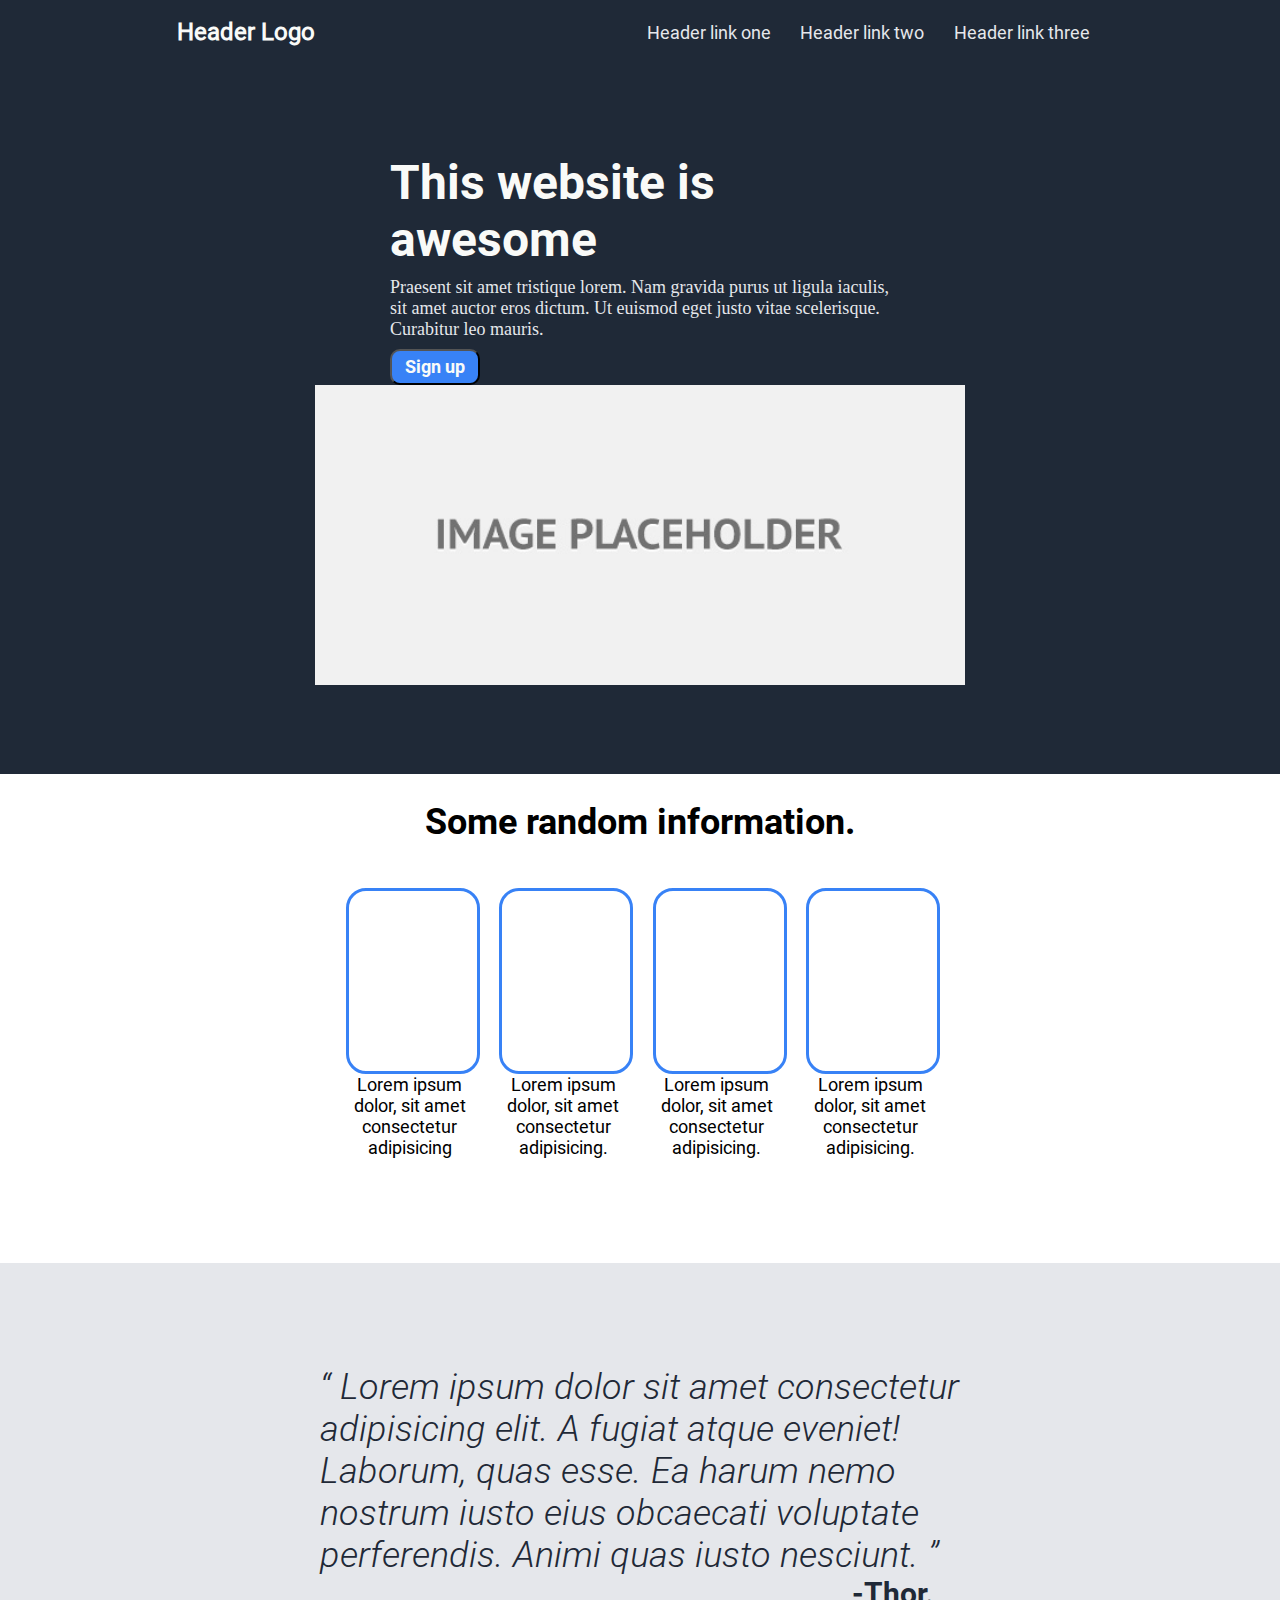
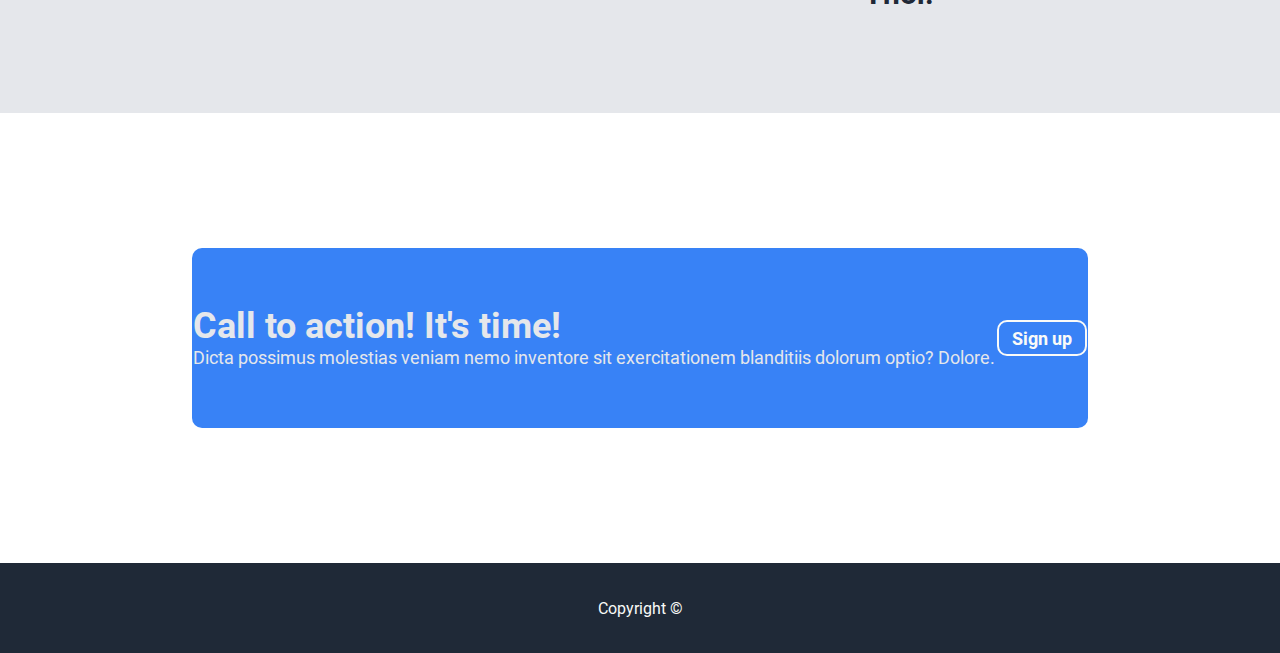
<file: index.html>
<!DOCTYPE html>
<html lang="en">
<head>
    <meta charset="UTF-8">
    <meta http-equiv="X-UA-Compatible" content="IE=edge">
    <meta name="viewport" content="width=device-width, initial-scale=1.0">
    <link rel="stylesheet" href="style.css">
    <title>HomePage</title>
</head>
<body id="top">
    <div class="nav">
       <a href="index.html"> <h3 class="logo">Header Logo</h3> </a>
        <nav>
            <a class="nav-link" href="#section1">Header link one</a>
            <a class="nav-link" href="#section2">Header link two</a>
            <a class="nav-link" href="#section3">Header link three</a>
        </nav>
    </div>

    <main class="pop-up">
        <header>
            <div class="hero">
                <H1>This website is awesome</H1>
                <span>Praesent sit amet tristique lorem. 
                Nam gravida purus ut ligula iaculis, sit amet auctor eros dictum. Ut euismod eget justo vitae scelerisque. 
                Curabitur leo mauris.
                </span> <br>
                <a href="sign/signUp.html" target="_blank">
                <button class="header-button">Sign up</button>
                </a>
            </div>
            <img src="Images/PH.png" alt="PH" width="650" height="300">
        </header>
        <section id="section1">
            <h2>Some random information.</h2>
            <div id="container">
                <div class="card"> 
                    <div class="illustration"></div>
                    <span>Lorem ipsum dolor, sit amet consectetur adipisicing</span>
                </div>
                <div class="card">
                    <div class="illustration"></div>
                    <span>Lorem ipsum dolor, sit amet consectetur adipisicing.</span>
                </div>
                <div class="card">
                    <div class="illustration"></div>
                    <span>Lorem ipsum dolor, sit amet consectetur adipisicing.</span>
                </div>
                <div class="card">
                    <div class="illustration"></div>
                    <span>Lorem ipsum dolor, sit amet consectetur adipisicing.</span>
                </div>
            </div>
        </section>

        <section id="section2">
            <div class="quote">
                <p>
                    <q> Lorem ipsum dolor sit amet consectetur adipisicing elit. 
                    A fugiat atque eveniet! Laborum, quas esse. Ea harum nemo nostrum iusto eius obcaecati voluptate perferendis. 
                    Animi quas iusto nesciunt.
                    </q> <br>
                    <span>-Thor.</span>
                </p>
            </div>
        </section>
        <section id="section3">
            <div class="call-to-action">
            <div class="call-to-action-text">
                <h2>Call to action! It's time!</h2>
                <span>
                    Dicta possimus molestias veniam nemo inventore sit exercitationem blanditiis dolorum optio? Dolore.
                </span>
            </div>
                <div>
                    <a href="sign/signUp.html" target="_blank">
                        <button>Sign up</button>
                        </a>
                    </div>
            </div>
        </section>
    </main>
     <footer> <a href="#top">Copyright &copy; </a></footer>
</body>
</html>
</file>
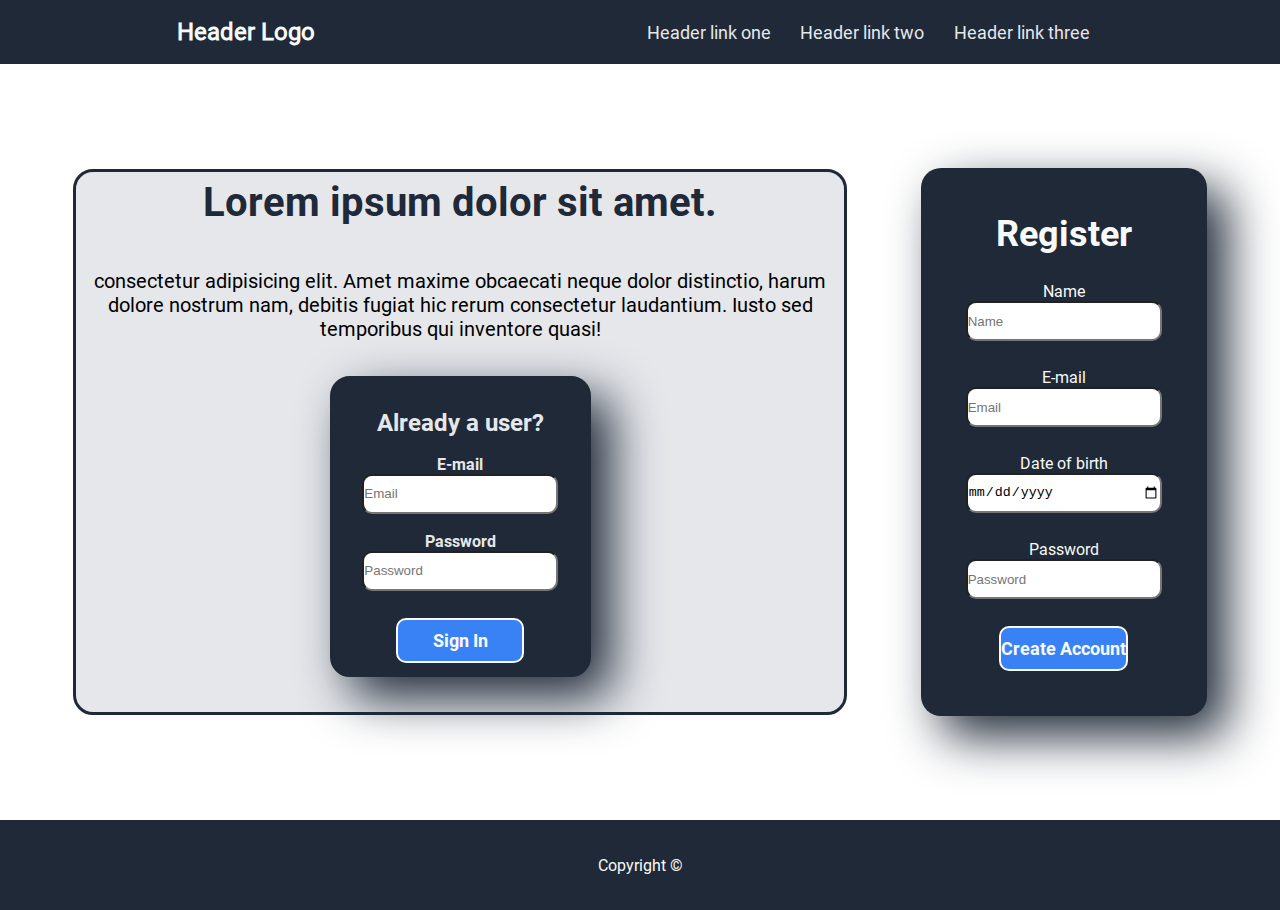
<file: sign/signUp.html>
<!DOCTYPE html>
<html lang="en">
<head>
    <meta charset="UTF-8">
    <meta http-equiv="X-UA-Compatible" content="IE=edge">
    <meta name="viewport" content="width=device-width, initial-scale=1.0">
    <link rel="stylesheet" href="signUpStyle.css">
    <title>Sign in</title>
</head> 
<body>

   <div class="nav">
      <a href="../index.html"> <h3 class="logo">Header Logo</h3> </a>
      <nav>
          <a class="nav-link" href="../index.html#section1">Header link one</a>
          <a class="nav-link" href="../index.html#section2">Header link two</a>
          <a class="nav-link" href="../index.html#section3">Header link three</a>
      </nav>
  </div>

   <div class="container pop-up">
      <div class="main">
         <h1>Lorem ipsum dolor sit amet.</h1>
         <br>
         <p> consectetur adipisicing elit. 
            Amet maxime obcaecati neque dolor distinctio, harum dolore nostrum nam,
            debitis fugiat hic rerum consectetur laudantium. Iusto sed temporibus qui inventore quasi!
         </p>
               <form class="sign-in-form">
                  <h2 class="sign-in-header">Already a user?</h2>
                  <div class="sign-in-row">
                     <div><label for="email">E-mail</label></div>
                     <input type="email" id="email" placeholder="Email">
                  </div>
                  <div class="sign-in-row">
                     <div><label for="password">Password</label></div>
                     <input type="password" id="password" placeholder="Password">
                  </div>
                  <div>
                     <a href="#"><button class="sign-in-button">Sign In</button></a>
                  </div>
               </form>
         
      </div>
            <div class="card">
               <h2 class="card-title">Register</h2>
                  <form>
                     <div>
                       <div class="row"><label for="name">Name</label></div>
                        <input type="text" id="name" placeholder="Name">
                     </div>
                     <div>
                        <div class="row"><label for="email">E-mail</label></div>
                        <input type="email" id="email" placeholder="Email">
                     </div>                
                     <div>
                        <div class="row"><label for="dob">Date of birth</label></div>
                        <input type="date" id="dob" placeholder="Date of birth">
                     </div>
                     <div>
                        <div class="row"><label for="password">Password</label></div>
                        <input type="password" id="password" placeholder="Password">
                     </div>
                     <div>
                        <a href="#"><button>Create Account</button></a>
                     </div>
                  </form>
            </div>
   </div>
   <footer>Copyright &copy;</footer>
</body>
</html>
</file>
<file: style.css>
*{
 margin: 0px;
 padding: 0px;
}
html {
  scroll-behavior: smooth;
}

@font-face {
    font-family: 'regular';
    src: url(./Roboto/Roboto-Regular.ttf) format('truetype');
}

@font-face {
    font-family: 'bold';
    src: url(./Roboto/Roboto-Bold.ttf) format('truetype');
}
@font-face {
    font-family: 'lItallic';
    src: url(./Roboto/Roboto-LightItalic.ttf) format('truetype');
}
a, a:visited, a:hover, a:active{
    text-decoration: none;
}
.nav-link {color: #E5E7EB;
    font-family: 'regular', Arial, Helvetica, sans-serif;
    font-size: 18px;
    margin: 1vw;
}
.nav{
    display: flex;
    flex-wrap: wrap;
    flex-direction: row;
    justify-content: space-around;
    align-items: center;
    background-color: #1F2937;
    padding: 2vh;
}
.logo{
    font-family: 'regular', Arial, Helvetica, sans-serif;
    font-size: 24px;
    color: #F9FAF8;
}
header, footer{
    background-color: #1F2937;
}
h1{
    font-family: 'bold',Arial, Helvetica, sans-serif;
    color: #F9FAF8;
    font-size: 48px;
    margin-bottom: 1vh;
}
.hero{
    width: 500px;
    font-size: 18px;
    color: #E5E7EB;
}
header{
    display: flex;
    flex-wrap: wrap;
    align-items:flex-start;
    justify-content: space-evenly;
    padding: 7vw 10vw;
}
.header-button{
    min-width: 7vw;
    min-height: 4vh;
    background-color: #3882F6;
    font-family: 'bold',Arial, Helvetica, sans-serif;
    color: #F9FAF8;
    float: left;
    border-radius: 10px;
    font-size: 18px;
    margin-top: 1vh;
}
h2{
    font-family: 'bold',Arial, Helvetica, sans-serif;
    font-size: 36px;
    text-align: center;
    margin-top: 3vh;
}
#container{
    display: flex;
    flex-direction: row;
    background-color: white;
    height: 30vh;
    align-items: center;
    justify-content: center;
    margin-bottom: 150px;
}
.illustration{
    width: 10vw;
    height: 20vh;
    border: 3px solid #3882F6;
    border-radius: 20px;
}

.card{
    width: 10vw;
    height: 20vh;
    margin: 1vw;
    text-align: center;
    font-family: 'regular',Arial, Helvetica, sans-serif;
    font-size: 18px;
}
.quote{
    display: flex;
    flex-wrap: wrap;
    flex-direction: column;
    justify-content: center;
    align-items: center;
    width: auto;
    height: 50vh;
    font-family: 'lItallic',Arial, Helvetica, sans-serif;
    background-color: #E5E7EB;
    font-size: 36px;
    color: #1F2937;
}
.quote p{
    width: 50%;
}
.quote p span{
    font-family: 'bold',Arial, Helvetica, sans-serif;
    font-size: 30px;
    float: right;
    margin-right: 2vw;
}
#section3{
    display: flex;
    flex-wrap: wrap;
    flex-direction: column;
    align-items: center;
    justify-content: center;
    height: 50vh;
}
.call-to-action{
    display: flex;
    flex-wrap: wrap;
    flex-direction: row;
    align-items:center;
    justify-content:space-evenly;
    background-color: #3882F6;
    color: #E5E7EB;
    border-radius: 10px;
    width: 70%;
    height: 20vh;
}
.call-to-action-text{
    display: flex;
    flex-wrap: wrap;
    flex-direction: column;
    align-items: flex-start;
    padding-bottom: 30px;
}
.call-to-action span{
    font-family: 'regular',Arial, Helvetica, sans-serif;
    font-size: large;
}
.call-to-action button{
    text-align: center;    
    min-width: 7vw;
    min-height: 4vh;
    background-color: #3882F6;
    font-family: 'bold',Arial, Helvetica, sans-serif;
    color: #F9FAF8;
    border-radius: 10px;
    font-size: 18px;
    border: 2px solid#F9FAF8;
}
button{
    cursor: pointer;
}
footer{
    display: flex;
    flex-wrap: wrap;
    flex-direction: column;
    align-items: center;
    justify-content: center;
    height: 10vh;
    font-family: 'regular',Arial, Helvetica, sans-serif;
    color:#F9FAF8;
}
footer a{
    color:#F9FAF8;
}
.pop-up{
    animation: pop-up 500ms ease-in-out;
}

@keyframes pop-up{
    0% {
      opacity: 0;
      transform: scale(.5);
    }
    100% {
      opacity: 1;
      transform: scale(1);
    }
}
</file>
<file: sign/signUpStyle.css>
*{
    margin: 0px;
    padding: 0px;
}
body{
    height:84vh;
}
html{
    overflow-y: hidden;
}
@font-face {
    font-family: 'regular';
    src: url(../Roboto/Roboto-Regular.ttf) format('truetype');
}

@font-face {
    font-family: 'bold';
    src: url(../Roboto/Roboto-Bold.ttf) format('truetype');
}
@font-face {
    font-family: 'lItallic';
    src: url(../Roboto/Roboto-LightItalic.ttf) format('truetype');
}
a, a:visited, a:hover, a:active {
    text-decoration: none;
}
.nav-link{
    color: #E5E7EB;
    font-family: 'regular', Arial, Helvetica, sans-serif;
    font-size: 18px;
    margin: 1vw;
}

.nav{
    display: flex;
    flex-wrap: wrap;
    flex-direction: row;
    justify-content: space-around;
    align-items: center;
    background-color: #1F2937;
    padding: 2vh;
}
.logo{
    font-family: 'regular', Arial, Helvetica, sans-serif;
    font-size: 24px;
    color: #F9FAF8;
}
.container{
    display: flex;
    flex-wrap: wrap;
    justify-content: space-evenly;
    align-items: center;
    height: 100%;
    text-align: center;
}
.card-title{
    font-family: 'bold',Arial, Helvetica, sans-serif;
    font-size: 36px;
}
.card{
    display: flex;
    flex-wrap: wrap;
    flex-direction: column;
    align-items:center;
    justify-content:center;
    background-color: #1F2937;
    color: #F9FAF8;
    border-radius: 20px;
    min-width: fit-content;
    min-height: fit-content;
    padding: 5vh;
    font-family: 'regular',Arial, Helvetica, sans-serif;
    box-shadow: 20px 20px 50px #1F2937;
}
input{
    width: 15vw ;
    height: 4vh;
    border-radius: 10px;
    outline: none;
}
input:focus{
    border: 3px solid #3882F6;
}
button{
    cursor: pointer;
    text-align: center;    
    min-width: 10vw;
    min-height: 5vh;
    background-color: #3882F6;
    font-family: 'bold',Arial, Helvetica, sans-serif;
    color: #F9FAF8;
    border-radius: 10px;
    font-size: 18px;
    border: 2px solid#F9FAF8;
    margin-top: 3vh;
}
.row{
    margin-top: 3vh;
}
footer{
    display: flex;
    flex-wrap: wrap;
    flex-direction: column;
    align-items: center;
    justify-content: center;
    height: 10vh;
    color:#F9FAF8;
    font-family: 'regular',Arial, Helvetica, sans-serif;
    background-color: #1F2937;
}
.main{
    display: flex;
    flex-direction: column;
    align-items: center;
    justify-content:space-evenly ;
    background-color:#E5E7Eb;
    font-family: 'bold',Arial, Helvetica, sans-serif;
    width: 60vw;
    height: 60vh;
    border-radius: 20px;
    border: 3px solid #1F2937;
}
.main p{
    font-family: 'regular',Arial, Helvetica, sans-serif;
    font-size: 20px;
}
.sign-in-button{
    margin-top: 1vh;   
}
.sign-in-row{
    margin: 2vh;
}
h1{
    color: #1F2937;
    font-size: 40px;
    margin-bottom: 1vh;
}
.sign-in-header{
    margin: 2vh;
}
.sign-in-form{
    border: 2px solid #1F2937;
    border-radius: 20px;
    padding: 1vw;
    margin: 3vh;
    background-color: #1F2937;
    color: #E5E7EB;
    box-shadow: 20px 20px 50px #1F2937;
}
.pop-up{
    animation: pop-up 500ms ease-in-out;
}

@keyframes pop-up{
    0% {
      opacity: 0;
      transform: scale(.5);
    }
    100% {
      opacity: 1;
      transform: scale(1);
    }
}
</file>
